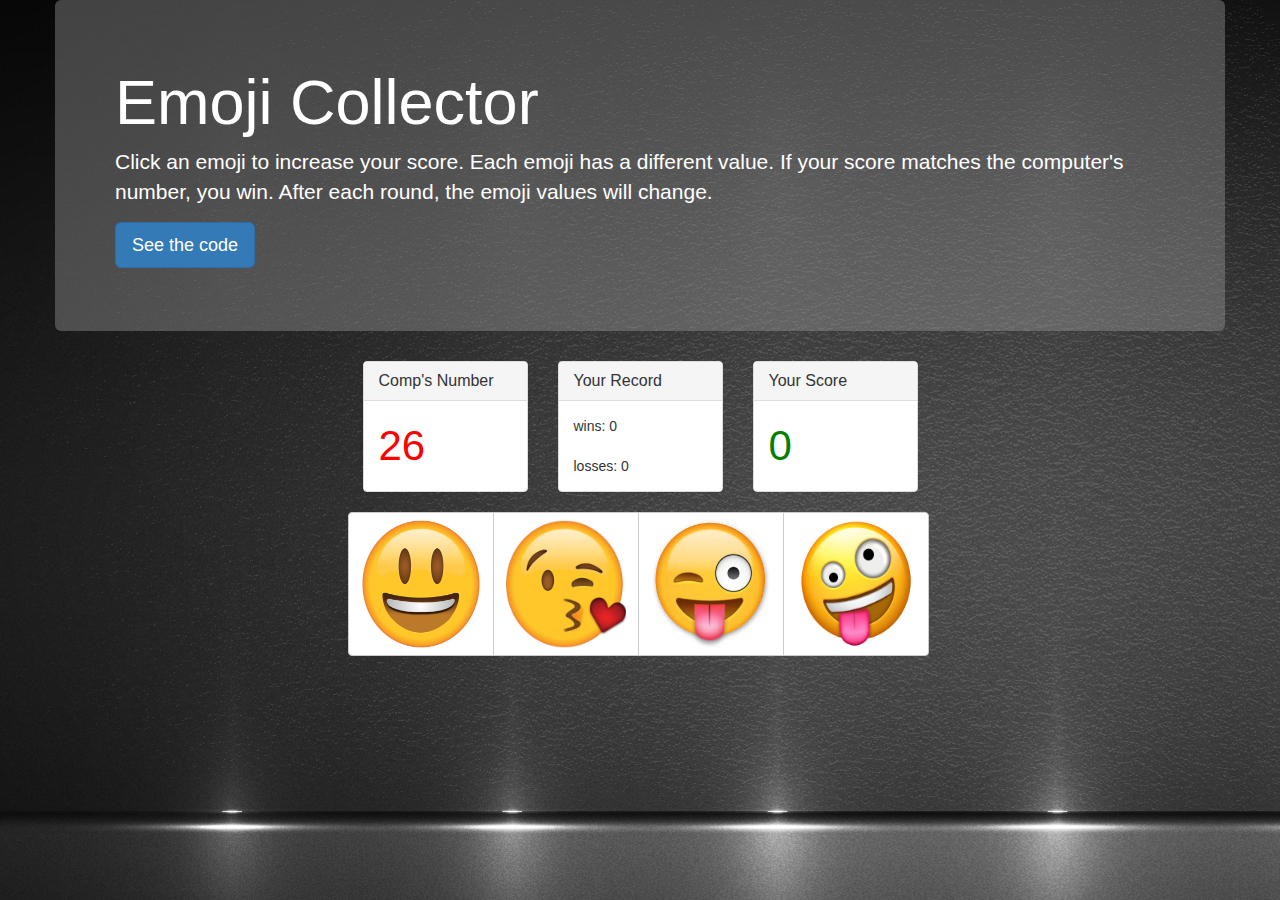
<file: index.html>
<!DOCTYPE html>
<html lang="en">

<head>
    <meta charset="UTF-8">
    <meta name="viewport" content="width=device-width, initial-scale=1.0">
    <meta http-equiv="X-UA-Compatible" content="ie=edge">
    <title>Emoji Collector</title>
    <link rel="stylesheet" type="text/css" href="Assets/css/reset.css">
    <!-- Latest compiled and minified CSS -->
    <link rel="stylesheet" href="https://maxcdn.bootstrapcdn.com/bootstrap/3.3.7/css/bootstrap.min.css" integrity="sha384-BVYiiSIFeK1dGmJRAkycuHAHRg32OmUcww7on3RYdg4Va+PmSTsz/K68vbdEjh4u"
        crossorigin="anonymous">
    <link rel="stylesheet" type="text/css" href="Assets/css/style.css">
    <script src="https://code.jquery.com/jquery-3.3.1.min.js" integrity="sha256-FgpCb/KJQlLNfOu91ta32o/NMZxltwRo8QtmkMRdAu8="
        crossorigin="anonymous"></script>

</head>



<body>
    <div class="container">
        <div class="row">
            <div class="jumbotron">
                <h1>Emoji Collector</h1>
                <p>Click an emoji to increase your score. Each emoji has a different value. If your score matches the computer's
                    number, you win. After each round, the emoji values will change.</p>
                <p>
                    <a class="btn btn-primary btn-lg" href="https://github.com/kevinthomaskane/week-4-game/blob/master/Assets/javascript/game.js"
                        target="_blank" role="button">See the code</a>
                </p>
            </div>
        </div>

        <div class="row">
            <div class="col-md-3"></div>
            <div class="col-md-2">
                <div class="panel panel-default">
                    <div class="panel-heading">
                        <h3 class="panel-title">Comp's Number</h3>
                    </div>
                    <div class="panel-body">
                        <span id="compNumber">0</span>
                    </div>
                </div>
            </div>

            <div class="col-md-2">
                <div class="panel panel-default">
                    <div class="panel-heading">
                        <h3 class="panel-title">Your Record</h3>
                    </div>
                    <div class="panel-body">
                        wins:
                        <span id="wins">0</span>
                        <br>
                        <br> losses:
                        <span id="losses">0</span>
                    </div>
                </div>
            </div>
            <div class="col-md-2">
                <div class="panel panel-default">
                    <div class="panel-heading">
                        <h3 class="panel-title">Your Score</h3>
                    </div>
                    <div class="panel-body">
                        <span id="yourScore">0</span>
                    </div>
                </div>
            </div>
            <div class="col-md-3"></div>
        </div>
        <div class="row">
            <div class="col-md-2"></div>
            <div class="btn-group" role="group" aria-label="...">

                <button id="smile" type="button" class="btn btn-default">
                    <img src="Assets/images/smile.png">
                </button>
                <button id="kiss" type="button" class="btn btn-default">
                    <img src="Assets/images/kiss.png">
                </button>
                <button id="wink" type="button" class="btn btn-default">
                    <img src="Assets/images/wink.jpeg">
                </button>
                <button id="crazy" type="button" class="btn btn-default">
                    <img src="Assets/images/crazy.png">
                </button>
            </div>
            <div class="col-md-1"></div>
        </div>


    </div>

    <script type="text/javascript" src="Assets/javascript/game.js"></script>
</body>

</html>
</file>
<file: Assets/css/style.css>
img {
    height: 130px;
    width: 120px;
}

.jumbotron{
    background: rgba(160, 157, 157, 0.4);
    color: white;
}


#compNumber {
    font-size: 300%;
    color: red;
}

#yourScore {
    font-size: 300%;
    color: green;
}

body{
    background-image: url('../../Assets/images/background.jpg');
}
</file>
